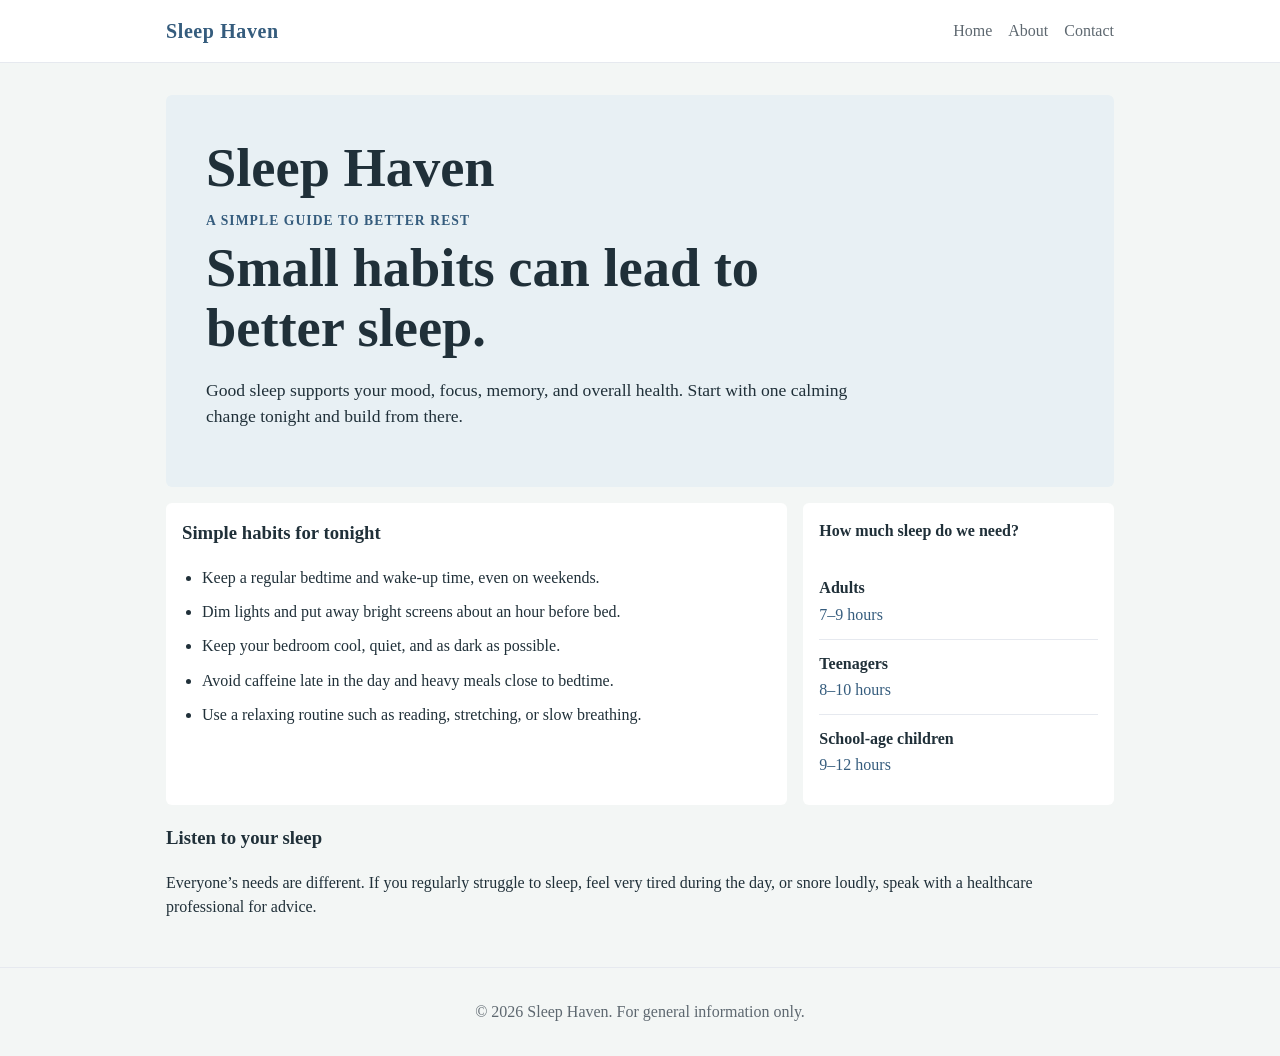
<file: index.html>
<!DOCTYPE html>
<html lang="en">
<head>
        <meta charset="UTF-8">
        <meta name="viewport" content="width=device-width, initial-scale=1.0">
        <meta name="description" content="Simple, practical information to help you build healthier sleep habits.">
        <title>Sleep Haven | Simple Sleep Guide</title>
        <link rel="stylesheet" href="style.css">
    </head>
    <body>
        <header class="site-header">
            <div class="container">
                <h1 class="logo">Sleep Haven</h1>
                <nav class="main-nav" aria-label="Main navigation">
                    <ul>
                        <li><a href="index.html">Home</a></li>
                        <li><a href="about.html">About</a></li>
                        <li><a href="contact.html">Contact</a></li>
                    </ul>
                </nav>
            </div>
        </header>

        <main class="site-main container">
            <section class="hero" id="home">
                <h2>Sleep Haven</h2>
                <p class="eyebrow">A simple guide to better rest</p>
                <h2>Small habits can lead to better sleep.</h2>
                <p>Good sleep supports your mood, focus, memory, and overall health. Start with one calming change tonight and build from there.</p>
            </section>

            <section class="content">
                <article>
                    <h3>Simple habits for tonight</h3>
                    <ul class="tip-list">
                        <li>Keep a regular bedtime and wake-up time, even on weekends.</li>
                        <li>Dim lights and put away bright screens about an hour before bed.</li>
                        <li>Keep your bedroom cool, quiet, and as dark as possible.</li>
                        <li>Avoid caffeine late in the day and heavy meals close to bedtime.</li>
                        <li>Use a relaxing routine such as reading, stretching, or slow breathing.</li>
                    </ul>
                </article>

                <aside class="sidebar">
                    <h4>How much sleep do we need?</h4>
                    <dl class="sleep-ranges">
                        <div><dt>Adults</dt><dd>7–9 hours</dd></div>
                        <div><dt>Teenagers</dt><dd>8–10 hours</dd></div>
                        <div><dt>School-age children</dt><dd>9–12 hours</dd></div>
                    </dl>
                </aside>
            </section>

            <section id="about">
                <h3>Listen to your sleep</h3>
                <p>Everyone’s needs are different. If you regularly struggle to sleep, feel very tired during the day, or snore loudly, speak with a healthcare professional for advice.</p>
            </section>
        </main>

        <footer class="site-footer">
            <div class="container">
                <p>&copy; 2026 Sleep Haven. For general information only.</p>
            </div>
        </footer>
    </body>
</html>
</file>
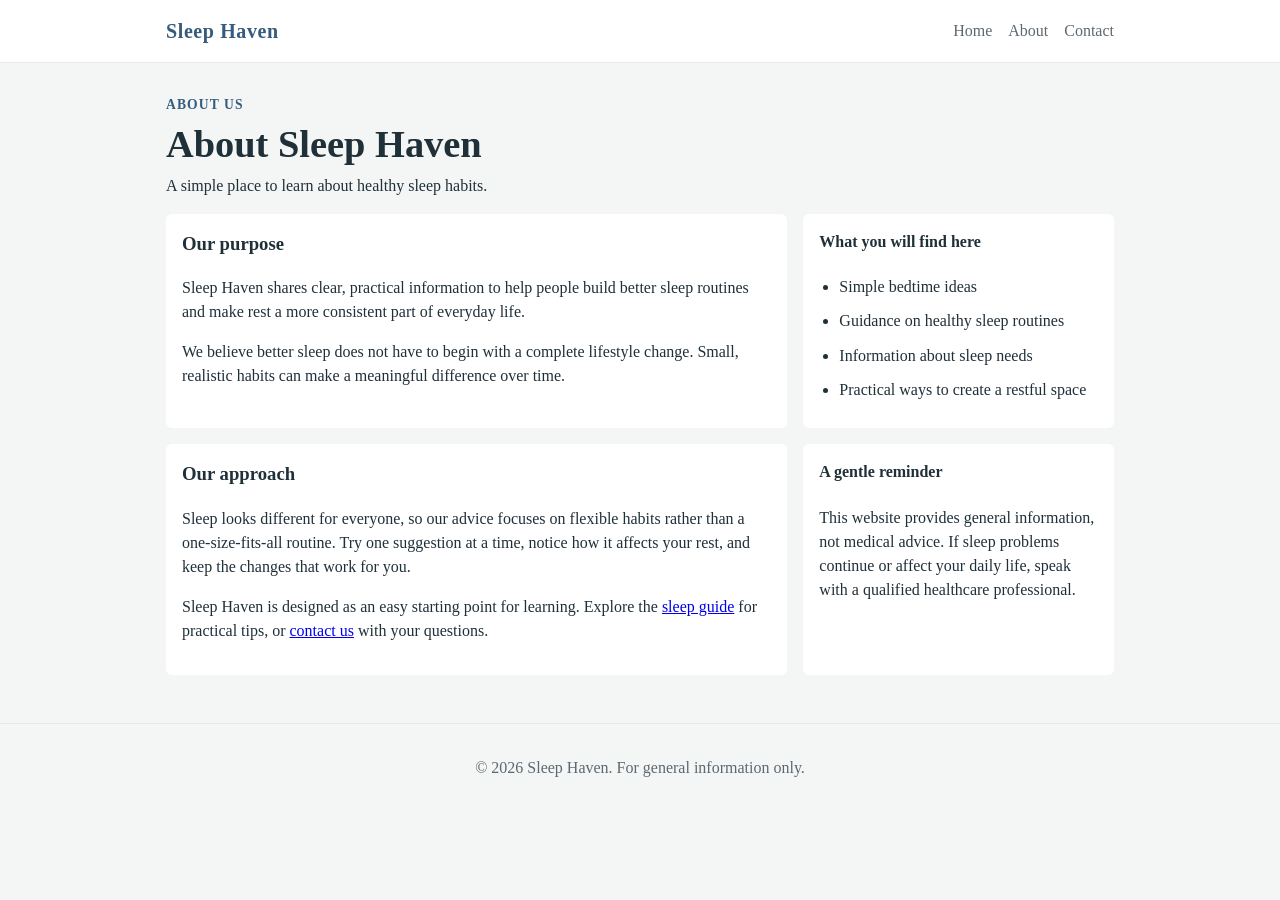
<file: about.html>
<!DOCTYPE html>
<html lang="en">
<head>
    <meta charset="UTF-8">
    <meta name="viewport" content="width=device-width, initial-scale=1.0">
    <meta name="description" content="Learn more about Sleep Haven.">
    <title>About | Sleep Haven</title>
    <link rel="stylesheet" href="style.css">
</head>
<body>
    <header class="site-header">
        <div class="container">
            <h1 class="logo">Sleep Haven</h1>
            <nav class="main-nav" aria-label="Main navigation">
                <ul>
                    <li><a href="index.html">Home</a></li>
                    <li><a href="about.html">About</a></li>
                    <li><a href="contact.html">Contact</a></li>
                </ul>
            </nav>
        </div>
    </header>

    <main class="site-main container">
        <section class="page-heading">
            <p class="eyebrow">About us</p>
            <h2>About Sleep Haven</h2>
            <p>A simple place to learn about healthy sleep habits.</p>
        </section>

        <section class="content">
            <article>
                <h3>Our purpose</h3>
                <p>Sleep Haven shares clear, practical information to help people build better sleep routines and make rest a more consistent part of everyday life.</p>
                <p>We believe better sleep does not have to begin with a complete lifestyle change. Small, realistic habits can make a meaningful difference over time.</p>
            </article>

            <aside class="sidebar">
                <h4>What you will find here</h4>
                <ul class="tip-list">
                    <li>Simple bedtime ideas</li>
                    <li>Guidance on healthy sleep routines</li>
                    <li>Information about sleep needs</li>
                    <li>Practical ways to create a restful space</li>
                </ul>
            </aside>
        </section>

        <section class="content">
            <article>
                <h3>Our approach</h3>
                <p>Sleep looks different for everyone, so our advice focuses on flexible habits rather than a one-size-fits-all routine. Try one suggestion at a time, notice how it affects your rest, and keep the changes that work for you.</p>
                <p>Sleep Haven is designed as an easy starting point for learning. Explore the <a href="index.html">sleep guide</a> for practical tips, or <a href="contact.html">contact us</a> with your questions.</p>
            </article>

            <aside class="sidebar">
                <h4>A gentle reminder</h4>
                <p>This website provides general information, not medical advice. If sleep problems continue or affect your daily life, speak with a qualified healthcare professional.</p>
            </aside>
        </section>
    </main>

    <footer class="site-footer">
        <div class="container">
            <p>&copy; 2026 Sleep Haven. For general information only.</p>
        </div>
    </footer>
</body>
</html>
</file>
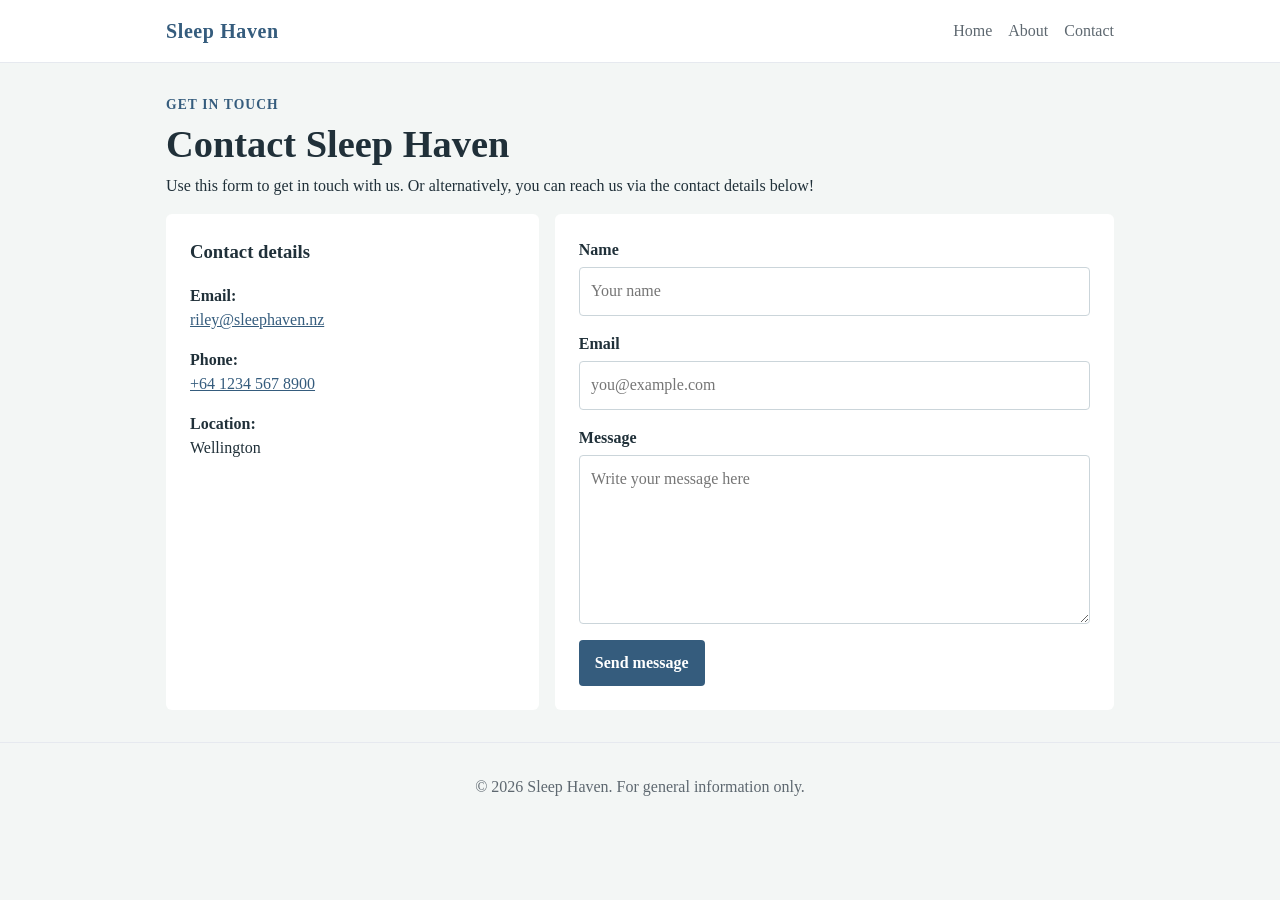
<file: contact.html>
<!DOCTYPE html>
<html lang="en">
<head>
    <meta charset="UTF-8">
    <meta name="viewport" content="width=can , initial-scale=1.0">
    <meta name="description" content="Get in touch with Sleep Haven.">
    <title>Contact | Sleep Haven</title>
    <link rel="stylesheet" href="style.css">
</head>
<body>
    <header class="site-header">
        <div class="container">
            <h1 class="logo">Sleep Haven</h1>
            <nav class="main-nav" aria-label="Main navigation">
                <ul>
                    <li><a href="index.html">Home</a></li>
                    <li><a href="about.html">About</a></li>
                    <li><a href="contact.html">Contact</a></li>
                </ul>
            </nav>
        </div>
    </header>

    <main class="site-main container">
        <section class="page-heading">
            <p class="eyebrow">Get in touch</p>
            <h2>Contact Sleep Haven</h2>
            <p>Use this form to get in touch with us. Or alternatively, you can reach us via the contact details below!</p>
        </section>

        <section class="contact-layout">
            <div class="contact-details">
                <h3>Contact details</h3>
                <address>
                    <p><strong>Email:</strong><br><a href="mailto:email@example.com">riley@sleephaven.nz</a></p>
                    <p><strong>Phone:</strong><br><a href="tel:+0000000000">+64 1234 567 8900</a></p>
                    <p><strong>Location:</strong><br>Wellington</p>
                </address>
            </div>

            <form class="contact-form" action="#" method="post">
                <div class="form-row">
                    <label for="name">Name</label>
                    <input type="text" id="name" name="name" placeholder="Your name" required>
                </div>
                <div class="form-row">
                    <label for="email">Email</label>
                    <input type="email" id="email" name="email" placeholder="you@example.com" required>
                </div>
                <div class="form-row">
                    <label for="message">Message</label>
                    <textarea id="message" name="message" rows="6" placeholder="Write your message here" required></textarea>
                </div>
                <button type="submit">Send message</button>
            </form>
        </section>
    </main>

    <footer class="site-footer">
        <div class="container">
            <p>&copy; 2026 Sleep Haven. For general information only.</p>
        </div>
    </footer>
</body>
</html>
</file>
<file: style.css>
:root{
	--max-width: 980px;
	--accent: #355c7d;
	--accent-light: #e8f0f4;
	--muted: #5e6870;
	--bg: #f3f6f5;
	--text: #203039;
}

*{box-sizing:border-box}
html,body{height:100%}
body{
	margin:0;
	font-family: Georgia, "Times New Roman", serif;
	line-height:1.5;
	color:var(--text);
	background:var(--bg);
}

.container{max-width:var(--max-width);margin:0 auto;padding:1rem}

.site-header{background:#fff;border-bottom:1px solid #e6e9ef}
.site-header .container{display:flex;align-items:center;justify-content:space-between}
.logo{margin:0;font-size:1.25rem;color:var(--accent);letter-spacing:.03em}

.main-nav ul{list-style:none;margin:0;padding:0;display:flex;gap:1rem}
.main-nav a{text-decoration:none;color:var(--muted)}
.main-nav a:hover{color:var(--accent)}

.site-main{padding:2rem 1rem}
.hero{background:var(--accent-light);padding:2.5rem;border-radius:6px;margin-bottom:1rem}
.eyebrow{margin:0 0 .5rem;color:var(--accent);font-size:.85rem;font-weight:bold;letter-spacing:.08em;text-transform:uppercase}
.hero h2{max-width:650px;margin:.25rem 0 .75rem;font-size:clamp(2rem,5vw,3.4rem);line-height:1.1}
.hero p:last-child{max-width:650px;font-size:1.1rem}

.page-heading{margin-bottom:1rem}
.page-heading h2{margin:.25rem 0 .5rem;font-size:2.4rem;line-height:1.1}
.page-heading p:last-child{margin-top:0}
.contact-layout{display:grid;grid-template-columns:1fr 1.5fr;gap:1rem}
.contact-details,.contact-form{background:#fff;padding:1.5rem;border-radius:6px}
.contact-details h3{margin-top:0}
.contact-details address{font-style:normal}
.contact-details address p{margin:1rem 0}
.contact-details a{color:var(--accent)}
.form-row{display:flex;flex-direction:column;margin-bottom:1rem}
.form-row label{font-weight:bold;margin-bottom:.35rem}
.form-row input,.form-row textarea{border:1px solid #cbd5da;border-radius:4px;padding:.7rem;font:inherit;color:var(--text)}
.form-row input:focus,.form-row textarea:focus{outline:2px solid var(--accent-light);border-color:var(--accent)}
.contact-form button{border:0;border-radius:4px;padding:.7rem 1rem;background:var(--accent);color:#fff;font:inherit;font-weight:bold;cursor:pointer}
.contact-form button:hover{background:#284861}

.content{display:grid;grid-template-columns:2fr 1fr;gap:1rem;margin-bottom:1rem}
.content article{background:#fff;padding:1rem;border-radius:6px}
.sidebar{background:#fff;padding:1rem;border-radius:6px}
.content h3,.sidebar h4{margin-top:0}
.tip-list{padding-left:1.25rem;margin-bottom:.25rem}
.tip-list li{margin-bottom:.65rem}
.sleep-ranges{margin:0}
.sleep-ranges div{padding:.75rem 0;border-bottom:1px solid #e6e9ef}
.sleep-ranges div:last-child{border-bottom:0}
.sleep-ranges dt{font-weight:bold}
.sleep-ranges dd{margin:.15rem 0 0;color:var(--accent)}

.site-footer{padding:1rem 0;background:transparent;border-top:1px solid #e6e9ef}
.site-footer p{margin:0;color:var(--muted);text-align:center}

@media (max-width:700px){
	.content{grid-template-columns:1fr}
	.hero{padding:1.5rem}
	.contact-layout{grid-template-columns:1fr}
	.page-heading h2{font-size:2rem}
	.site-header .container{flex-direction:column;gap:.5rem}
}
</file>
